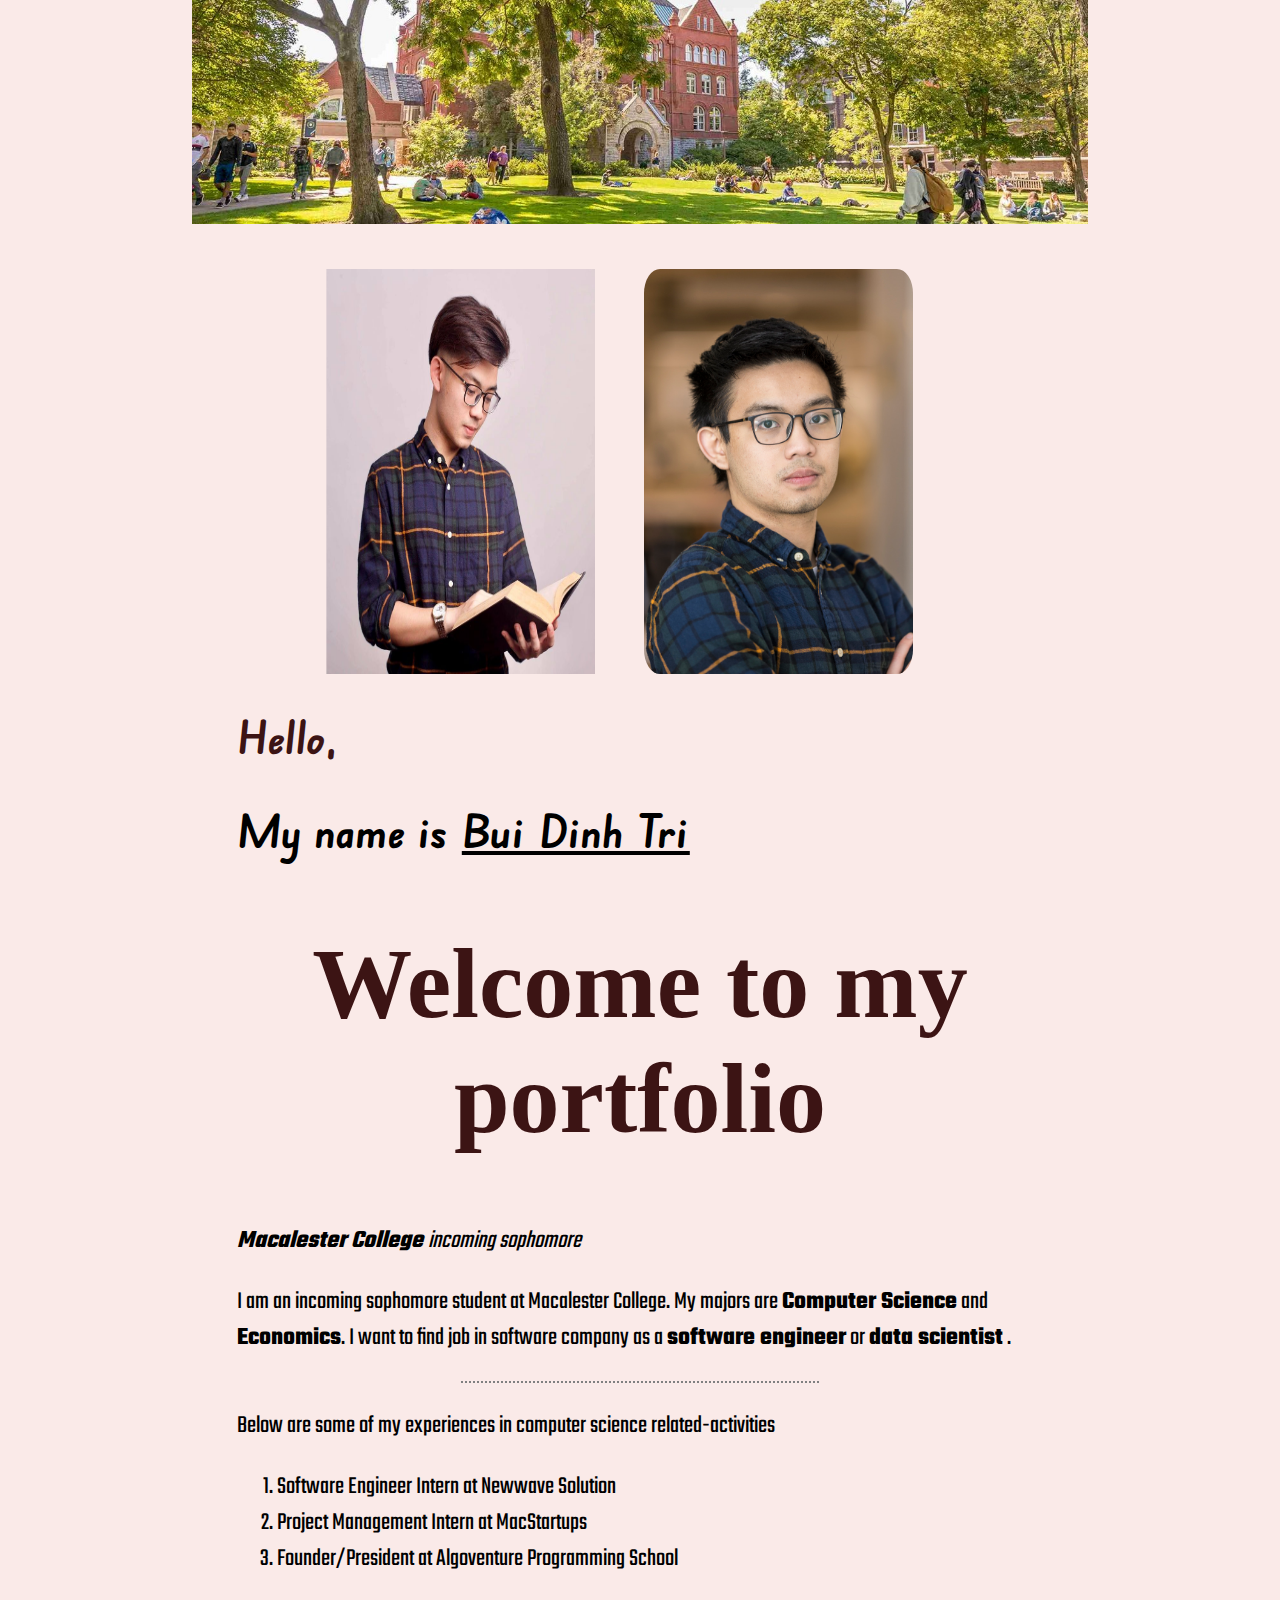
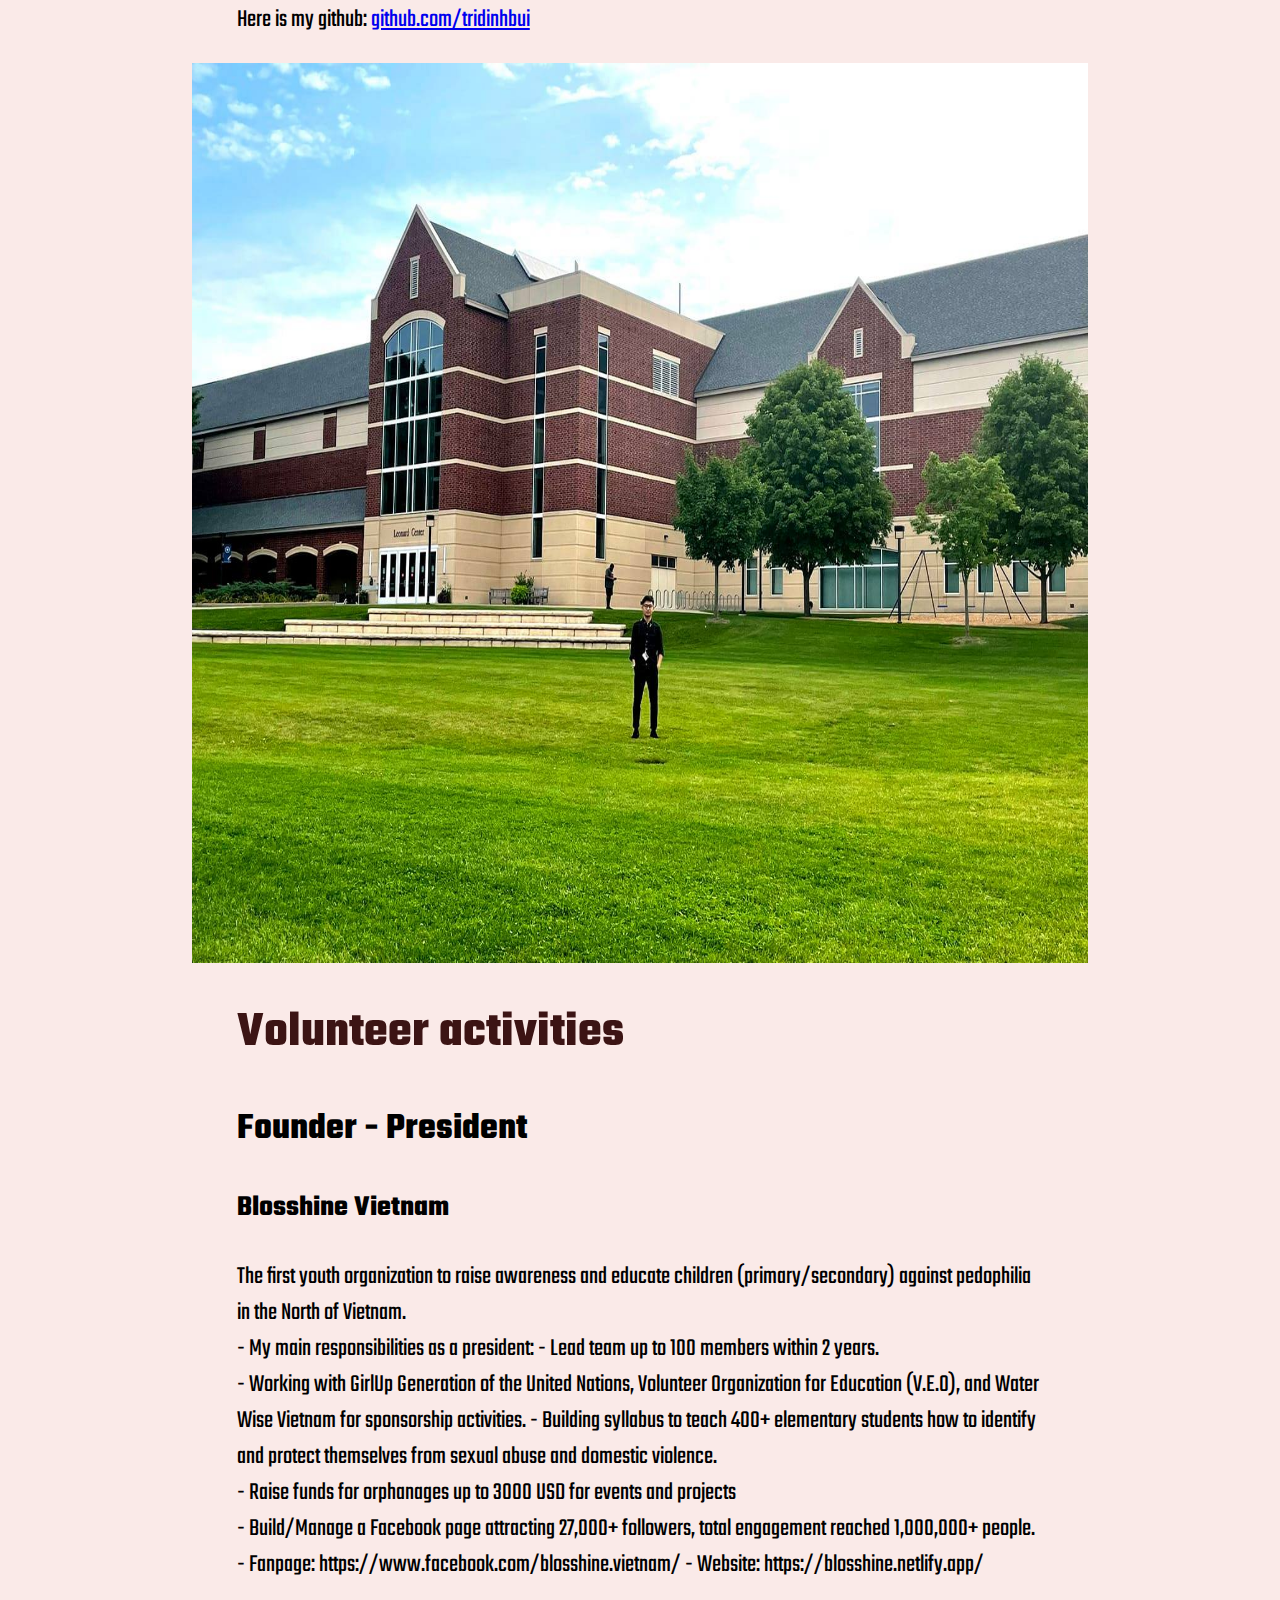
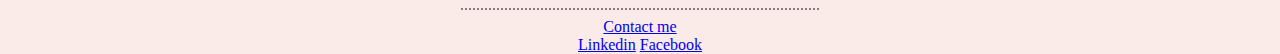
<file: index.html>
<html lang="en">

<head>
    <meta charset="UTF-8">
    <meta http-equiv="X-UA-Compatible" content="IE=edge">
    <meta name="viewport" content="width=device-width, initial-scale=1.0">
    <title>Tri Bui Portfolio</title>
    <link rel="stylesheet" href="css/styles.css">
    <link rel="stylesheet" href="css/pictures.css">
    <link rel="icon" href="images/tri_bui.jpeg">
    <link rel="preconnect" href="https://fonts.googleapis.com">
    <link rel="preconnect" href="https://fonts.gstatic.com" crossorigin>

    <link rel="preconnect" href="https://fonts.googleapis.com">
    <link rel="preconnect" href="https://fonts.gstatic.com" crossorigin>
    <link href="https://fonts.googleapis.com/css2?family=Edu+NSW+ACT+Foundation:wght@500&family=Mochiy+Pop+One&display=swap" rel="stylesheet">

    <link rel="preconnect" href="https://fonts.googleapis.com">
    <link rel="preconnect" href="https://fonts.gstatic.com" crossorigin>
    <link href="https://fonts.googleapis.com/css2?family=Teko&display=swap" rel="stylesheet">
    <link rel="preconnect" href="https://fonts.googleapis.com">
    <link rel="preconnect" href="https://fonts.gstatic.com" crossorigin>
    <link href="https://fonts.googleapis.com/css2?family=Teko:wght@500&display=swap" rel="stylesheet">

</head>


<body class="centered">
    <!-- Pics -->
    <img src="images/macalester_college.jpeg" alt="macalester" id="macalester_pic">
    <div class="tri">
        <img src="images/tri_bui.jpeg" class="tri_1 circular" alt="tri profile picture">
        <img src="images/tri_bui_2.jpeg" class="tri_2 circular" alt="tri profile picture 2">

    </div>
    <!-- Greeting -->
    <div>
        <h1 class="greeting">Hello,</h1>
        <h2 class="greeting">My name is <span class="name_1"> Bui Dinh Tri</span></h2>
    </div>
    <div id="welcome">
        <h1>Welcome to my portfolio</h1>
    </div>

    <em class="introduction"> <b>Macalester College  </b> incoming sophomore</em>
    <p class="introduction">I am an incoming sophomore student at Macalester College. My majors are <b> Computer Science</b> and <b>Economics</b>. I want to find job in software company as a <b>software engineer</b> or <b>data scientist</b> . </p>
    <hr>
    <!-- Experiences -->
    <p class="introduction" Class="job_description">Below are some of my experiences in computer science related-activities</p>
    <ol class="introduction">
        <li>Software Engineer Intern at Newwave Solution</li>
        <li> Project Management Intern at MacStartups </li>
        <li> Founder/President at Algoventure Programming School</li>
    </ol>
    <p class="introduction">Here is my github:
        <a href="https://github.com/tridinhbui"> github.com/tridinhbui </a>
    </p>

    <!-- Pics 2 -->
    <img class="tri_macalester" , src="images/ tri_macalester.jpeg" alt="tri_macalester ">



    <!-- Volunteer -->
    <div class="volunteer">
        <h1>Volunteer activities</h1>
        <h2>Founder - President</h2>
        <h3> Blosshine Vietnam</h3>
        <p class="job_description ">
            The first youth organization to raise awareness and educate children (primary/secondary) against pedophilia in the North of Vietnam.
            <br> - My main responsibilities as a president: - Lead team up to 100 members within 2 years.
            <br> - Working with GirlUp Generation of the United Nations, Volunteer Organization for Education (V.E.O), and Water Wise Vietnam for sponsorship activities. - Building syllabus to teach 400+ elementary students how to identify and protect
            themselves from sexual abuse and domestic violence.
            <br> - Raise funds for orphanages up to 3000 USD for events and projects
            <br> - Build/Manage a Facebook page attracting 27,000+ followers, total engagement reached 1,000,000+ people. - Fanpage: https://www.facebook.com/blosshine.vietnam/ - Website: https://blosshine.netlify.app/
        </p>
    </div>

    <hr>
    <!-- Contact -->
    <div class="contact ">
        <a href="contact_me.html "> Contact me</a>
    </div>
    <div class="social_media ">
        <a href="https://www.linkedin.com/in/tri-bui-703b3b1a4/ ">Linkedin</a>
        <a href="https://www.facebook.com/tribuidinh0901 ">Facebook</a>
    </div>

</body>

</html>
</file>
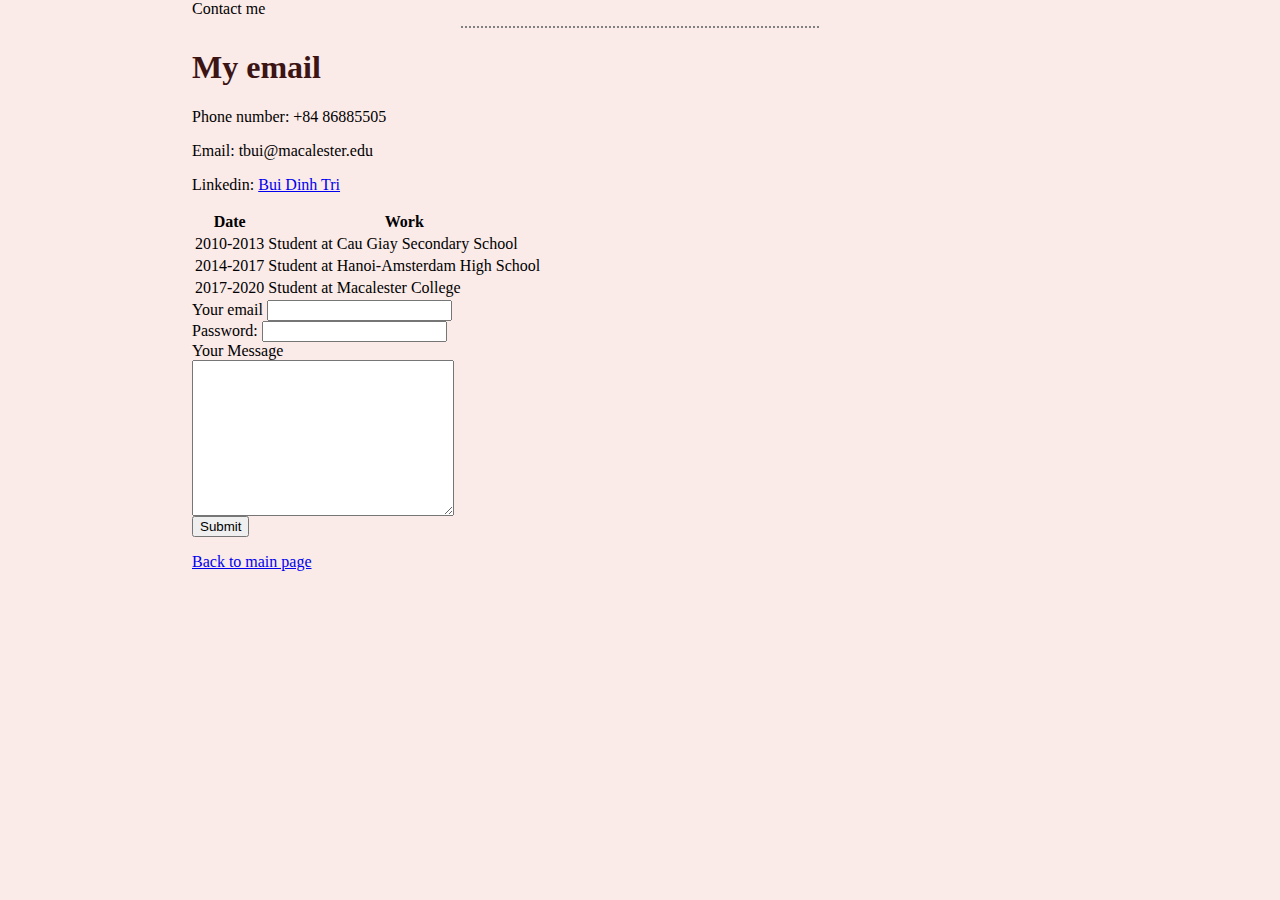
<file: contact_me.html>
<html>

<head>
    <meta charset="utf-8">
    <title> Contact</title>
    <link rel="stylesheet" href="css/styles.css">
</head>
Contact me
<hr>
<h1>My email</h1>
<p>Phone number: +84 86885505</p>
<p>Email: tbui@macalester.edu</p>
<p>Linkedin:
    <a href="https://www.linkedin.com/in/tri-bui-703b3b1a4/"> Bui Dinh Tri</a>

</p>
<table>
    <thead>
        <th>Date</th>
        <th>Work</th>
    </thead>
    <tr>

        <td>2010-2013</td>
        <td> Student at Cau Giay Secondary School</td>
    </tr>
    <tr>
        <td>2014-2017</td>
        <td>Student at Hanoi-Amsterdam High School</td>
    </tr>
    <tr>
        <td>2017-2020</td>
        <td>Student at Macalester College</td>
    </tr>
</table>
<form action="mailto: tridinhbui0901@gmail.com" method="post" enctype="text/plain">
    <label for="">Your email</label>
    <input type="email" name="yourEmail" id=""><br>
    <label for="">Password: </label>
    <input type="password" name="yourPassword" id=""><br>
    <label for="">Your Message</label> <br>
    <textarea name="yourMessage" id="" cols="30" rows="10"></textarea><br>
    <input type="submit">

</form>


<div>
    <a href="index.html">Back to main page</a>
</div>

</html>
</file>
<file: css/styles.css>
body {
        background-color: #faeae8;
        margin: 0;
        text-align: left;
        margin-left: 15%;
        margin-right: 15%;
    }
    
    hr {
        border-color: gray;
        border-style: none;
        border-top-style: dotted;
        width: 40%;
        border-width: 2px;
    }
    
    h1 {
        color: #3C1414;
    }
    /* text */
    /* --------------class------------------- */
    
    .greeting {
        margin-left: 5%;
        font-family: 'Edu NSW ACT Foundation', cursive;
        font-size: 45px;
    }
    
    .introduction {
        font-family: 'Teko', sans-serif;
        margin-left: 5%;
        margin-right: 5%;
        font-size: 25px;
    }
    
    .volunteer {
        font-family: 'Teko', sans-serif;
        margin-left: 5%;
        margin-right: 5%;
        font-size: 25px;
    }
    
    .job_description {
        font-size: 25px;
        font-family: 'Teko', sans-serif;
    }
    
    .name_1 {
        text-decoration: underline;
    }
    
    .circular {
        border-radius: 6%;
    }
    
    .contact {
        text-align: center;
    }
    
    .centered {
        align-items: center;
        width: 80% auto;
    }
    /* --------------id------------------- */
    
    #welcome {
        color: burlywood;
        font-size: 50px;
        text-align: center;
        font-weight: 100;
    }
    
    #macalester_pic {
        width: 100%;
    }
    
    .social_media {
        align-items: center;
        text-align: center;
    }
</file>
<file: css/pictures.css>
.tri {
    padding-top: 5%;
}

.tri_1 {
    height: 45%;
    width: 30%;
    align-items: center;
    padding-left: 15%;
    padding-right: 5%;
}

.tri_1:hover {
    color: black;
}

.tri_2 {
    height: 45%;
    width: 30%;
    align-items: center;
}

.tri_macalester {
    height: 100vh;
    width: 70vw;
}
</file>
